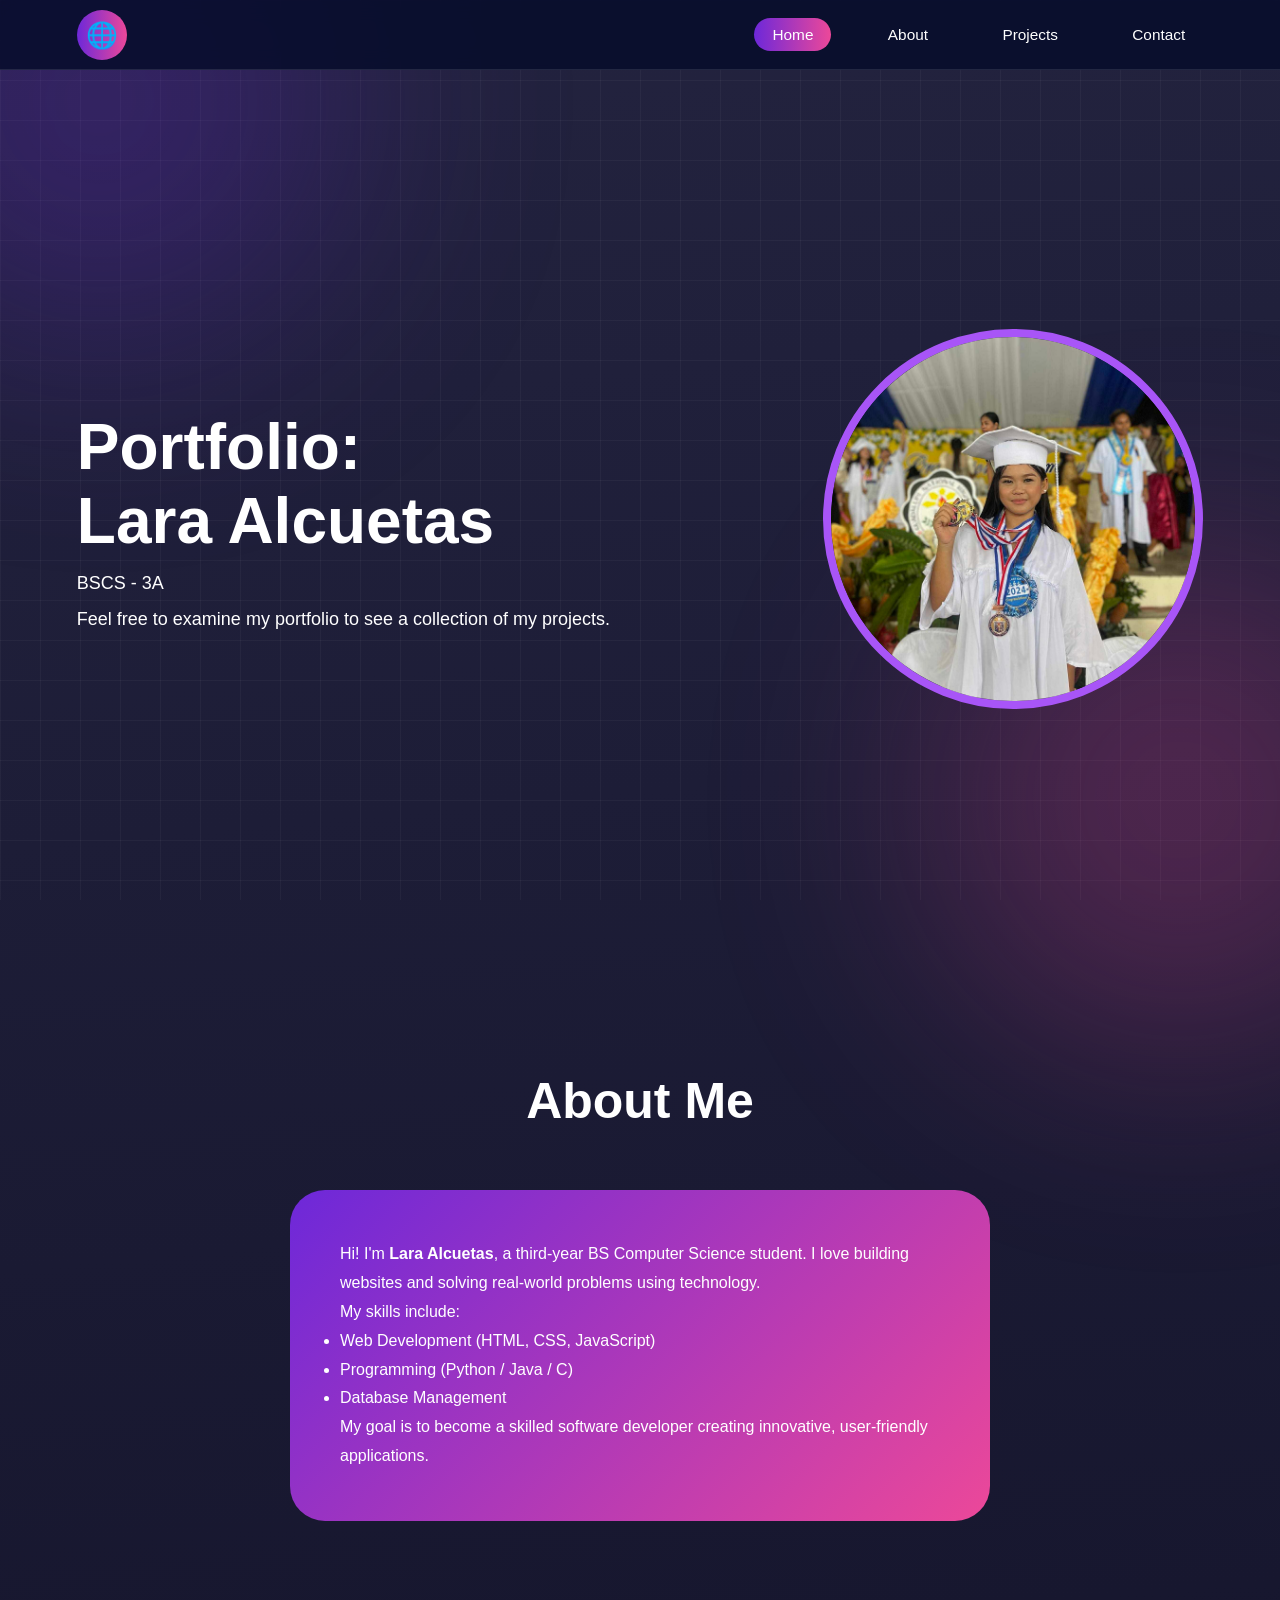
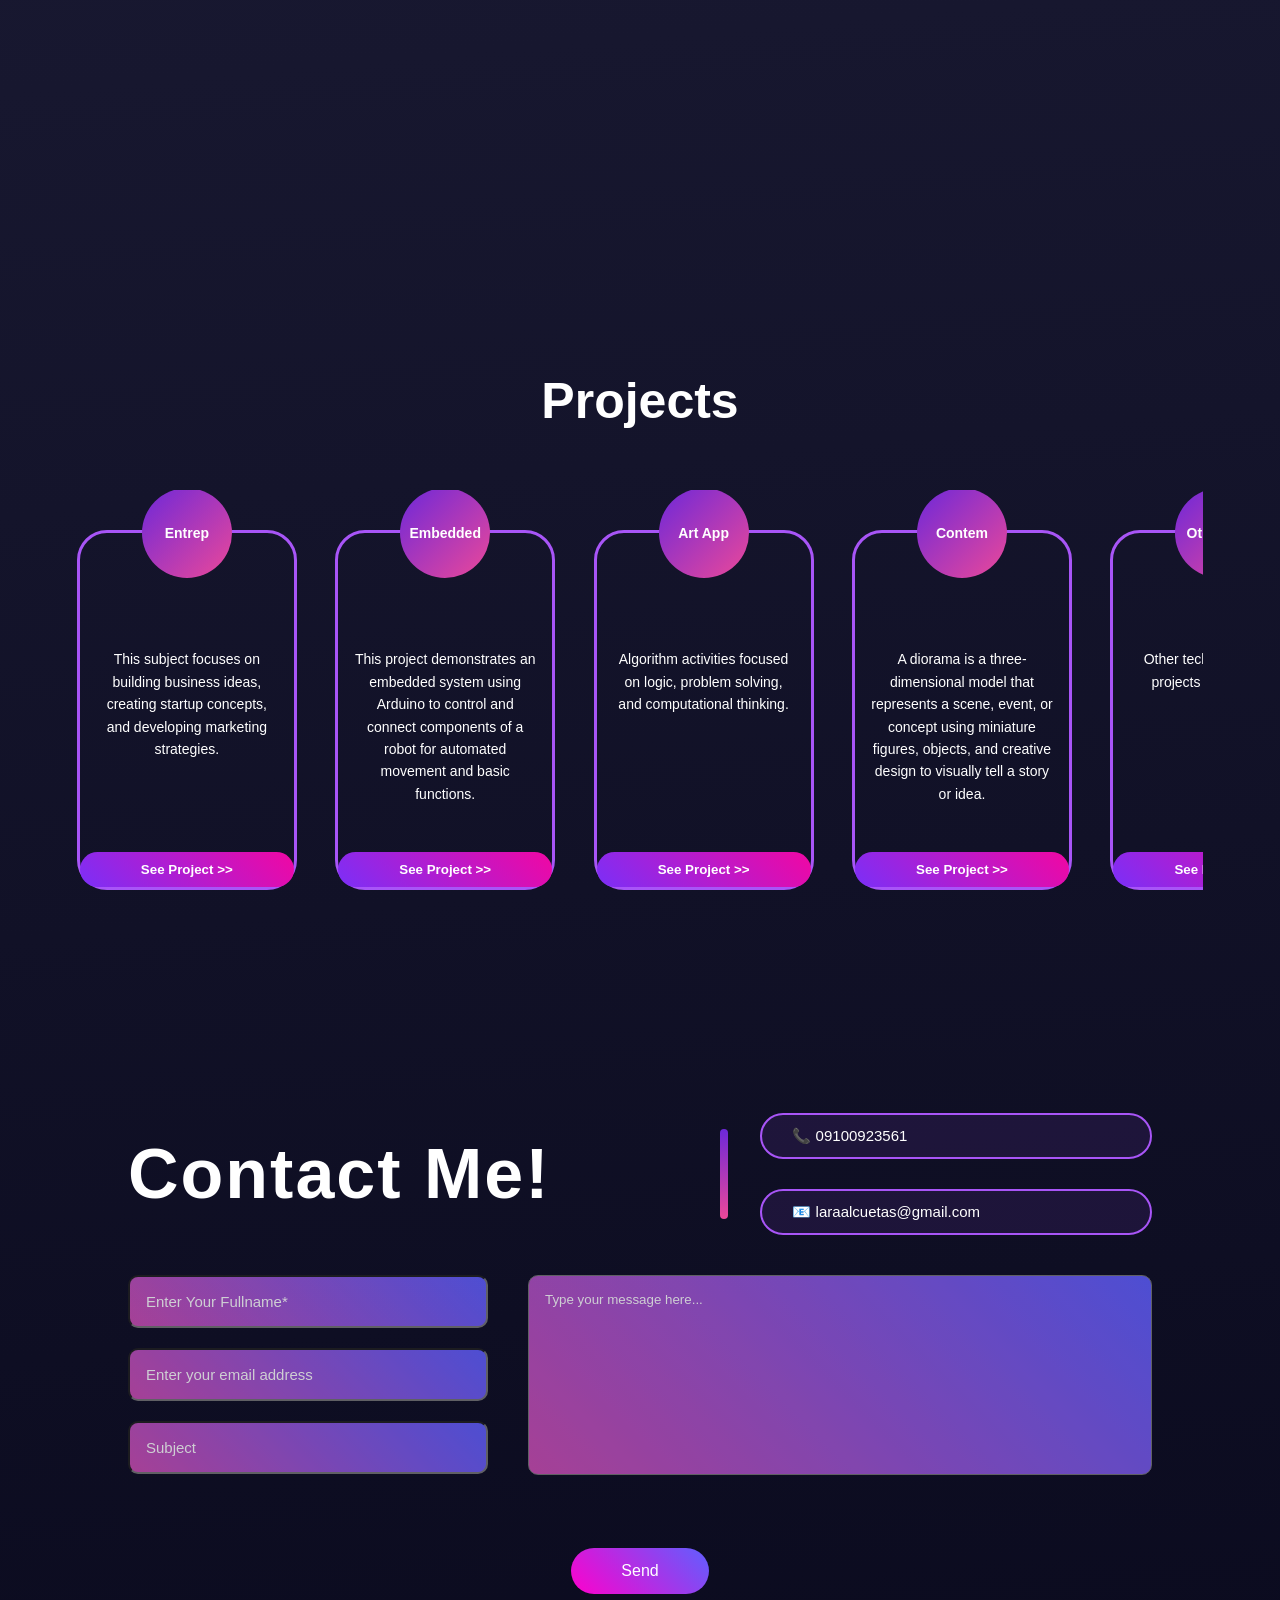
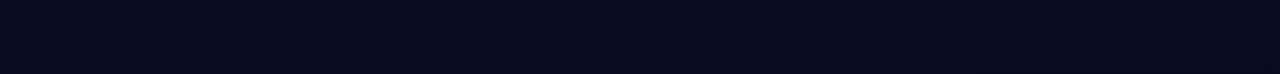
<file: index.html>
<!DOCTYPE html>
<html lang="en">
<head>
  <meta charset="UTF-8">
  <meta name="viewport" content="width=device-width, initial-scale=1.0">
  <meta http-equiv="X-UA-Compatible" content="ie=edge">
  <title>Portfolio - Lara Alcuetas</title>
  <link rel="icon" href="lara.jpg" type="image/x-icon">
  <link rel="stylesheet" href="style.css">
</head>

<body>

<!-- Background Effects -->
<div class="bg-blur bg1"></div>
<div class="bg-blur bg2"></div>
<div class="bg-grid"></div>


<!-- Scroll Progress -->
<div id="progress-bar"></div>

<!-- NAVBAR -->
<header class="navbar">
  <div class="logo">
    <div class="logo-circle">🌐</div>
  </div>

  <nav>
    <ul class="nav-links">
      <li><a href="#home">Home</a></li>
      <li><a href="#about">About</a></li>
      <li><a href="#projects">Projects</a></li>
      <li><a href="#contact">Contact</a></li>
    </ul>
  </nav>
</header>

<!-- HOME -->
<section id="home" class="home reveal">
  <div class="home-text">
    <h1>Portfolio:<br><span id="typing-name"></span></h1>
    <p class="course">BSCS - 3A</p>
    <p class="course">Feel free to examine my portfolio to see a collection of my projects.</p>
  </div>

  <div class="home-image">
    <img src="lara.jpg" alt="Lara">
  </div>
</section>

<!-- ABOUT -->
<section id="about" class="about-page reveal">
  <h1 class="section-title">About Me</h1>

  <div class="about-card">
    <p>
      Hi! I'm <strong>Lara Alcuetas</strong>, a third-year BS Computer Science student.
      I love building websites and solving real-world problems using technology.
    </p>

    <p>My skills include:</p>
    <ul>
      <li>Web Development (HTML, CSS, JavaScript)</li>
      <li>Programming (Python / Java / C)</li>
      <li>Database Management</li>
    </ul>

    <p>
      My goal is to become a skilled software developer creating innovative,
      user-friendly applications.
    </p>
  </div>
</section>

<!-- PROJECTS -->
<section id="projects" class="projects-page reveal">
  <h1 class="section-title">Projects</h1>

  <div class="project-scroll">

    <!-- ENTREPRENEUR -->
    <div class="project-card">
      <div class="subject-circle">Entrep</div>

      <p class="project-short-desc">
        This subject focuses on building business ideas,
        creating startup concepts, and developing marketing strategies.
      </p>

      <button class="see-btn" onclick="openProject('entrep')">
        See Project >>
      </button>
    </div>

    <!-- EMBEDDED -->
    <div class="project-card">
      <div class="subject-circle">Embedded</div>

      <p class="project-short-desc">
        This project demonstrates an embedded system using 
        Arduino to control and connect components of a robot 
        for automated movement and basic functions.
      </p>

      <button class="see-btn" onclick="openProject('embedded')">
        See Project >>
      </button>
    </div>

    <!-- Artapp -->
    <div class="project-card">
      <div class="subject-circle">Art App</div>

      <p class="project-short-desc">
        Algorithm activities focused on logic,
        problem solving, and computational thinking.
      </p>

      <button class="see-btn" onclick="openProject('artapp')">
        See Project >>
      </button>
    </div>

    <!-- DISCRETE -->
    <div class="project-card">
      <div class="subject-circle">Contem</div>

      <p class="project-short-desc">
       A diorama is a three-dimensional model that represents a 
       scene, event, or concept using miniature figures, objects, 
       and creative design to visually tell a story or idea.
      </p>

      <button class="see-btn" onclick="openProject('contem')">
        See Project >>
      </button>
    </div>

    <!-- RANDOM -->
    <div class="project-card">
      <div class="subject-circle">Other Sub</div>

      <p class="project-short-desc">
        Other technology related projects and activities.
      </p>

      <button class="see-btn" onclick="openProject('random')">
        See Project >>
      </button>
    </div>

  </div>
</section>

<!-- PROJECT MODAL -->
<div id="projectModal" class="project-modal">

  <div class="project-content">

    <span class="close-btn" onclick="closeProject()">← Back</span>

    <!-- SIDEBAR -->
    <div class="project-sidebar">

      <h2 id="projectTitle" class="project-title">
        Project
      </h2>

      <ul>
        <li>Select a project</li>
      </ul>

    </div>

    <!-- MAIN DISPLAY -->
    <div class="project-display" id="projectDisplay">
      Select an item to view.
    </div>

  </div>

</div>

<!-- CONTACT -->
<section id="contact" class="contact-page reveal">

<div class="contact-top">
      <h1>Contact Me!</h1>
      <div class="contact-divider"></div>

      <div class="contact-info">
        <div class="info-box">📞 09100923561</div>
        <div class="info-box">📧 laraalcuetas@gmail.com</div>
      </div>
  </div>

      <form class="contact-form" action="https://formsubmit.co/laraalcuetas@gmail.com" method="POST">

        <div class="form-left">
          <input type="text" name="name" required placeholder="Enter Your Fullname*">
          <input type="email" name="email" required placeholder="Enter your email address">
          <input type="text" name="subject" required placeholder="Subject">
        </div>

        <div class="form-right">
          <textarea name="message" required placeholder="Type your message here..."></textarea>
        </div>

        <input type="hidden" name="_captcha" value="false">
        <input type="hidden" name="_template" value="table">
        <input type="hidden" name="_next" value="http://127.0.0.1:5500/portfolio/thanks.html">

        <button type="submit" class="submit-btn">Send</button>

      </form>


 
</section>

<script src="script.js"></script>

</body>
</html>
</file>
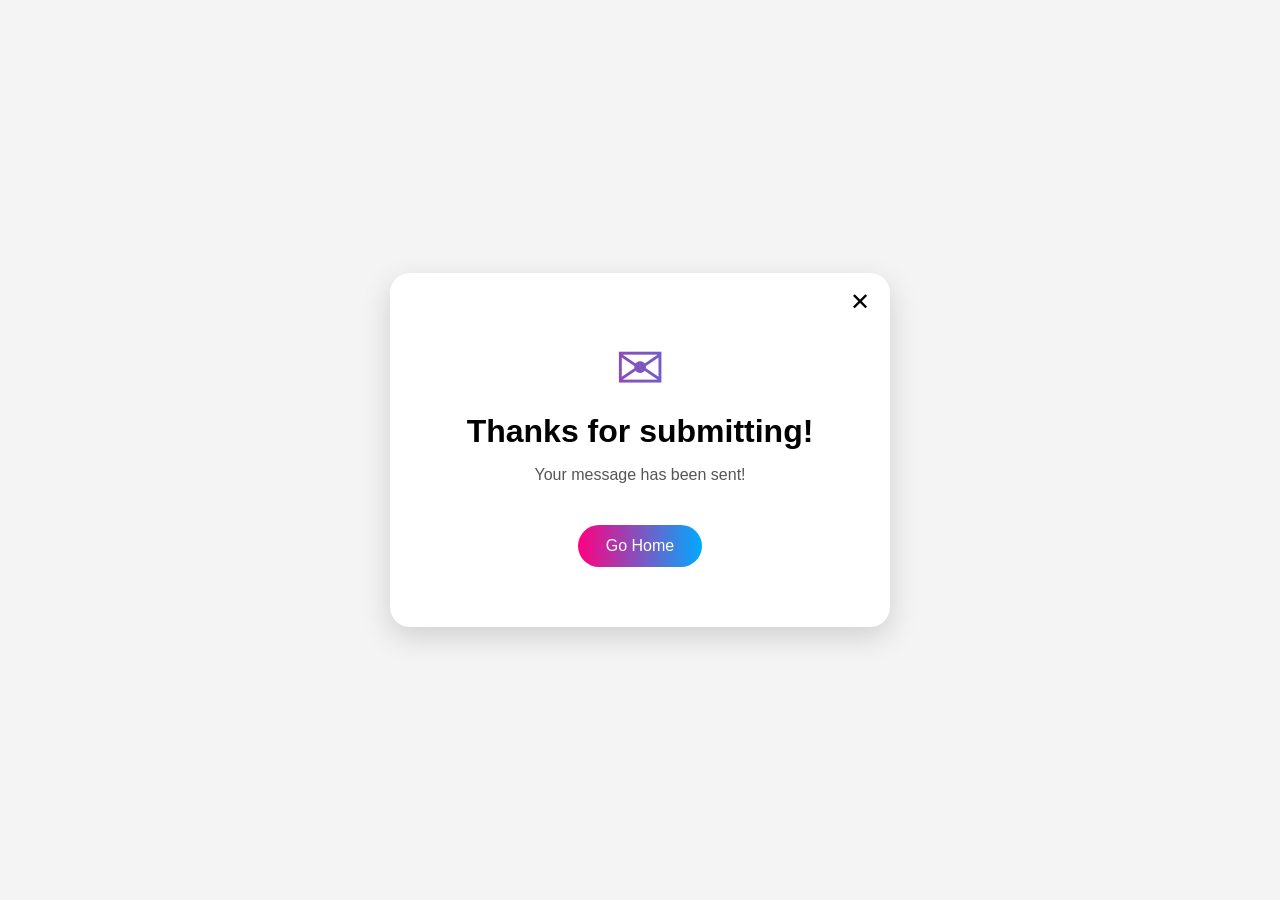
<file: thanks.html>
<!DOCTYPE html>
<html lang="en">
<head>
<meta charset="UTF-8">
<meta name="viewport" content="width=device-width, initial-scale=1.0">
<title>Message Sent</title>

<style>

body{
  margin:0;
  font-family:Arial, Helvetica, sans-serif;
  height:100vh;
  display:flex;
  justify-content:center;
  align-items:center;
  background:#f4f4f4;
}

/* BOX */

.thankyou-container{
  text-align:center;
  background:white;
  padding:60px 50px;
  border-radius:20px;
  box-shadow:0 10px 30px rgba(0,0,0,0.15);
  position:relative;
  width:400px;
}

/* CLOSE BUTTON */

.close-btn{
  position:absolute;
  top:15px;
  right:20px;
  font-size:24px;
  cursor:pointer;
}

/* ICON */

.mail-icon{
  font-size:60px;
  margin-bottom:10px;
  background: linear-gradient(90deg,#ff0080,#00aaff);
  -webkit-background-clip:text;
  background-clip:text;
  color:transparent;
}

/* TEXT */

.thankyou-container h1{
  margin:10px 0;
}

.thankyou-container p{
  color:#555;
}

/* BUTTON */

.home-btn{
  margin-top:25px;
  padding:12px 28px;
  border:none;
  border-radius:30px;
  background:linear-gradient(90deg,#ff0080,#00aaff);
  color:white;
  font-size:16px;
  cursor:pointer;
}

.home-btn:hover{
  opacity:.9;
}

</style>
</head>

<body>

<div class="thankyou-container">

  <div class="close-btn" onclick="goHome()">✕</div>

  <div class="mail-icon">✉</div>

  <h1>Thanks for submitting!</h1>
  <p>Your message has been sent!</p>

  <button class="home-btn" onclick="goHome()">Go Home</button>

</div>

<script>

function goHome(){
  window.location.href = "index.html";
}

</script>

</body>
</html>
</file>
<file: style.css>
/* ===============================
   GLOBAL
================================= */

* {
  margin: 0;
  padding: 0;
  box-sizing: border-box;
  font-family: Arial, sans-serif;
}

html {
  scroll-behavior: smooth;
  font-size: clamp(14px, 1vw, 18px);
}

body {
  background: linear-gradient(175deg, #23233f, #0b0b1f);
  color: white;
  overflow-x: hidden;
}

img {
  max-width: 100%;
  height: auto;
}

/* Progress Bar */

#progress-bar {
  position: fixed;
  top: 0;
  left: 0;
  height: 4px;
  background: linear-gradient(90deg, #6d28d9, #ec4899);
  width: 0%;
  z-index: 2000;
}

/* ===============================
   NAVBAR (Fluid Shrink)
================================= */

.navbar {
  display: flex;
  justify-content: space-between;
  align-items: center;
  padding: clamp(10px, 2vw, 20px) clamp(20px, 6vw, 80px);
  position: sticky;
  top: 0;
  width: 100%;
  height: 70px;
  background: rgba(7, 12, 43, 0.85);
  backdrop-filter: blur(10px);
  border-bottom: 1px solid rgba(255,255,255,0.1);
  z-index: 1000;
}

.logo-circle {
  width: clamp(40px, 4vw, 50px);
  height: clamp(40px, 4vw, 50px);
  background: linear-gradient(90deg, #6d28d9, #ec4899);
  border-radius: 50%;
  display: flex;
  align-items: center;
  justify-content: center;
  font-weight: bold;
  font-size: clamp(18px, 2vw, 85px);
}

.nav-links {
  list-style: none;
  display: flex;
  gap: clamp(10px, 3vw, 40px);
}

.nav-links a {
  text-decoration: none;
  color: white;
  padding: clamp(4px, 1vw, 8px) clamp(8px, 2vw, 18px);
  border-radius: 25px;
  font-size: clamp(12px, 1.2vw, 16px);
  transition: 0.3s ease;
  white-space: nowrap;
}

.nav-links a:hover {
  background: rgba(255,255,255,0.1);
}

.nav-links a.active {
  background: linear-gradient(90deg, #6d28d9, #ec4899);
}

/* ===============================
   SECTIONS
================================= */

section {
  scroll-margin-top: 100px;
  padding: clamp(60px, 8vw, 120px) clamp(20px, 6vw, 80px);
}

/* ===============================
   HOME
================================= */

.home {
  display: flex;
  justify-content: space-between;
  align-items: center;
  min-height: 100vh;
  gap: clamp(20px, 4vw, 40px);
}

.home-text h1 {
  font-size: clamp(32px, 5vw, 70px);
}

.course {
  font-size: clamp(14px, 1.5vw, 18px);
  margin-top: 15px;
}

.home-image img {
  width: 100%;
  max-width: 380px;
  aspect-ratio: 1 / 1;
  border-radius: 50%;
  border: 8px solid #a855f7;
  object-fit: cover;
}

/* ===============================
   ABOUT
================================= */

.about-page {
  min-height: 100vh;
}

.section-title {
  text-align: center;
  font-size: clamp(28px, 4vw, 50px);
  margin-bottom: clamp(30px, 5vw, 60px);
}

.about-card {
  max-width: 700px;
  margin: auto;
  background: linear-gradient(135deg, #6d28d9, #ec4899);
  padding: clamp(25px, 4vw, 50px);
  border-radius: 35px;
  line-height: 1.8;
  font-size: clamp(14px, 1.3vw, 16px);
}

/* ===============================
   PROJECTS
================================= */

.projects-page {
  text-align: center;
}

.project-scroll {
  display: flex;
  gap: clamp(20px, 3vw, 40px);
  overflow-x: auto;
  padding: 40px 0;
  scroll-behavior: smooth;
}

.project-card {
  min-width: clamp(220px, 25vw, 150px);
  height: clamp(360px, 45vw, 300px);
  border: 3px solid #a855f7;
  border-radius: 30px;
  position: relative;
  padding-top: 100px;
  display: flex;
  flex-direction: column;
  justify-content: space-between;
  transition: 0.3s ease;
}

.project-card:hover {
  transform: translateY(-10px);
}

.subject-circle {
  position: absolute;
  top: -45px;
  left: 50%;
  transform: translateX(-50%);
  width: clamp(60px, 10vw, 90px);
  height: clamp(60px, 10vw, 90px);
  background: linear-gradient(135deg, #6d28d9, #ec4899);
  border-radius: 50%;
  display: flex;
  align-items: center;
  justify-content: center;
  font-weight: bold;
  font-size: clamp(12px, 1.5vw, 14px);;
}

.file-list {
  display: flex;
  flex-direction: column;
  gap: 12px;
  padding: 0 20px;
}

.file-list a {
  text-decoration: none;
  color: white;
  font-weight: bold;
  font-size: clamp(12px, 1.2vw, 14px);
  transition: 0.3s;
}

.file-list a:hover {
  color: #ec4899;
}

.card-footer {
  height: 60px;
  background: linear-gradient(90deg, #6d28d9, #ec4899);
  border-radius: 0 0 23px 23px;
}

/* ===============================
   REVEAL
================================= */

.reveal {
  opacity: 0;
  transform: translateY(60px);
  transition: all 0.8s ease;
}

.reveal.active {
  opacity: 1;
  transform: translateY(0);
}

/* ===============================
   BACKGROUND
================================= */

.bg-blur {
  position: fixed;
  width: 500px;
  height: 500px;
  border-radius: 50%;
  filter: blur(120px);
  opacity: 0.25;
  z-index: -1;
  animation: floatBlob 20s ease-in-out infinite alternate;
}

.bg1 {
  background: #6d28d9;
  top: -150px;
  left: -150px;
}

.bg2 {
  background: #ec4899;
  bottom: -150px;
  right: -150px;
  animation-delay: 5s;
}

.bg-grid {
  position: fixed;
  inset: 0;
  background-image:
    linear-gradient(rgba(255,255,255,0.04) 1px, transparent 1px),
    linear-gradient(90deg, rgba(255,255,255,0.04) 1px, transparent 1px);
  background-size: 40px 40px;
  z-index: -2;
}

@keyframes floatBlob {
  0% { transform: translateY(0) translateX(0); }
  100% { transform: translateY(50px) translateX(30px); }
}

.project-short-desc {
  font-size: 14px;
  padding: 15px;
  text-align: center;
  line-height: 1.6;
}

.see-btn {
  margin-top: 15px;
  padding: 10px 20px;
  border: none;
  border-radius: 20px;
  background: linear-gradient(45deg, #7b2ff7, #f107a3);
  color: white;
  cursor: pointer;
  font-weight: bold;
}

.project-modal {
  display: none;
  position: fixed;
  inset: 0;
  background: rgba(8, 8, 8, 0.286);
  justify-content: center;
  align-items: center;
  z-index: 9999;
 
}

.project-content {
  border: 5px solid #673596;
  width: 90%;
  height: 85%;
  background: #702e8eeb;
  display: flex;
  border-radius: 10px;
  overflow: hidden;
}

.project-sidebar {
  width: 250px;
  background: linear-gradient(45deg, #7b2ff7, #f107a3);
  padding: 20px;
  color: white;
}

.project-title {
  font-size: clamp(12px, 3vw, 25px);
  justify-content: center;
  margin-bottom: 20px;
  padding: 14px;
  border-radius: 20px;
  border: #ffffffe7 4px solid;
}

.project-sidebar ul {
  list-style: none;
  padding: 0;
}

.project-sidebar li {
  padding: 10px;
  cursor: pointer;
}

.project-sidebar li:hover {
  background: rgba(255,255,255,0.2);
  border-radius: 5px;
}

.project-display {
  flex: 1;
  padding: 25px;
  display: flex;
  justify-content: center;
  align-items: center;
  color: white;
}

.project-image {
  max-width: 100%;
  max-height: 100%;
}

.project-video {
  max-width: 100%;
}

.project-pdf {
  width: 100%;
  height: 100%;
}

.close-btn {
  position: absolute;
  top: 20px;
  right: 30px;
  font-size: 20px;
  cursor: pointer;
  color: white;
}
/* CONTACT SECTION */

.contact-page{
display:grid;
grid-template-columns: 1fr;
grid-template-rows: auto auto;
padding:80px 10%;
row-gap:40px;
}

/* TOP HEADER */

.contact-top{
display:grid;
grid-template-columns: auto 10px auto;
align-items:center;
gap:30px;
}

.contact-top h1{
font-size:70px;
font-weight:600;
letter-spacing:2px;
}

/* DIVIDER */

.contact-divider{
width:8px;
height:90px;
background:linear-gradient(180deg,#6d28d9,#ec4899);
border-radius:10px;
}

/* CONTACT INFO */

.contact-info{
display:flex;
flex-direction:column;
gap:30px;
}

.info-box{
padding:12px 30px;
border:2px solid #a855f7;
border-radius:40px;
background:rgba(168,85,247,0.1);
font-size:15px;
}

/* FORM GRID */

.contact-form{
display:grid;
grid-template-columns:360px 1fr;
gap:40px;
align-items:start;
}

/* LEFT INPUTS */

.form-left{
display:flex;
flex-direction:column;
gap:20px;
}

.form-left input{
background:linear-gradient(45deg,#cd4eb4,#5f5fff);
opacity:0.8;
border-radius: 10px;
padding:16px;
color:white;
font-size:15px;
}

/* MESSAGE BOX */

.form-right textarea{
width:100%;
height:200px;
background:linear-gradient(45deg,#cd4eb4,#5f5fff);
opacity:0.8;
border-radius: 10px;
padding:16px;
color:white;
resize:none;
}

/* PLACEHOLDERS */

input::placeholder,
textarea::placeholder{
color:white;
}

/* SEND BUTTON */

.submit-btn{
grid-column:1 / span 2;
justify-self:center;
margin-top:30px;
padding:14px 50px;
border:none;
border-radius:30px;
background:linear-gradient(45deg,#ff00cc,#5f5fff);
color:white;
font-size:16px;
cursor:pointer;
transition:0.3s;
}

.submit-btn:hover{
transform:scale(1.05);
}
</file>
